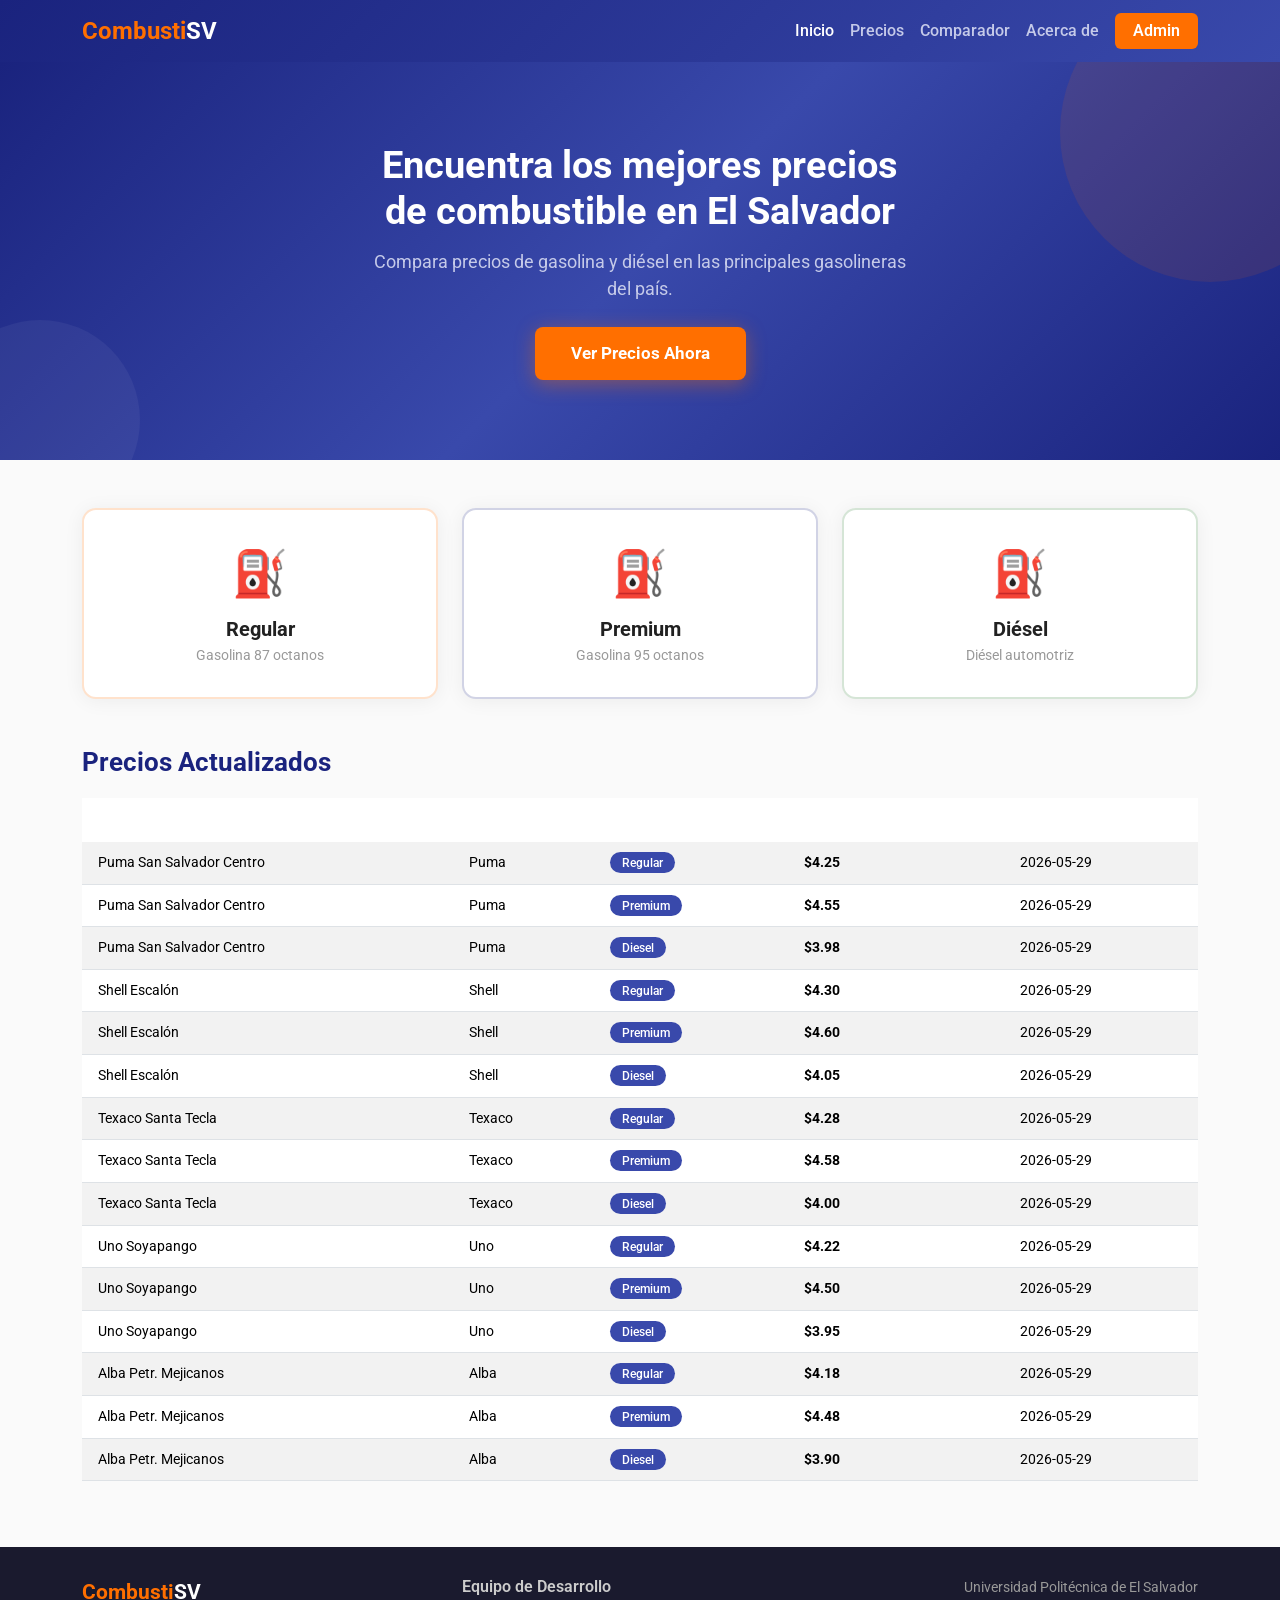
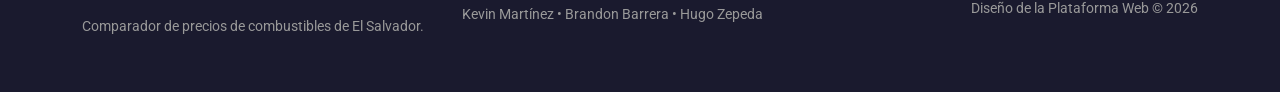
<file: index.html>
<!DOCTYPE html>
<html lang="es">
<head>
<meta charset="UTF-8">
<meta name="viewport" content="width=device-width, initial-scale=1.0">
<title>CombustiSV - Comparador de Precios de Combustibles</title>
<link href="https://cdn.jsdelivr.net/npm/bootstrap@5.3.0/dist/css/bootstrap.min.css" rel="stylesheet">
<link href="https://fonts.googleapis.com/css2?family=Roboto:wght@300;400;700&display=swap" rel="stylesheet">
<style>
:root{--primary:#1A237E;--primary-light:#3949AB;--accent:#FF6F00;--accent-hover:#E65100;--dark:#212121;--light:#F5F5F5;--success:#2E7D32;--danger:#C62828}*{box-sizing:border-box}body{font-family:'Roboto',sans-serif;color:var(--dark);background:#FAFAFA;margin:0}.navbar{background:linear-gradient(135deg,var(--primary) 0%,var(--primary-light) 100%)!important}.navbar-brand{font-size:1.5rem;font-weight:700}.navbar-brand .brand-accent{color:var(--accent)}.navbar-brand .brand-white{color:#fff}.nav-link{color:#C5CAE9!important;font-weight:500;transition:color .2s}.nav-link:hover,.nav-link.active{color:#fff!important}.btn-admin{background:var(--accent);color:#fff!important;border:none;border-radius:6px;padding:6px 18px!important;font-weight:600}.btn-admin:hover{background:var(--accent-hover);color:#fff!important}.hero{background:linear-gradient(135deg,var(--primary) 0%,var(--primary-light) 50%,#1A237E 100%);padding:80px 20px;text-align:center;color:#fff;position:relative;overflow:hidden}.hero::before{content:'';position:absolute;top:-80px;right:-80px;width:300px;height:300px;border-radius:50%;background:rgba(255,111,0,.1)}.hero::after{content:'';position:absolute;bottom:-60px;left:-60px;width:200px;height:200px;border-radius:50%;background:rgba(255,255,255,.05)}.hero h1{font-size:2.4rem;font-weight:700;position:relative;z-index:1}.hero p{color:#C5CAE9;font-size:1.1rem;max-width:550px;margin:15px auto 0;position:relative;z-index:1}.btn-hero{background:var(--accent);color:#fff;border:none;padding:14px 36px;border-radius:8px;font-size:1.05rem;font-weight:700;margin-top:25px;box-shadow:0 4px 20px rgba(255,111,0,.4);transition:all .3s;position:relative;z-index:1;cursor:pointer;text-decoration:none;display:inline-block}.btn-hero:hover{background:var(--accent-hover);transform:translateY(-2px);color:#fff}.fuel-card{background:#fff;border-radius:14px;padding:30px 20px;text-align:center;box-shadow:0 2px 20px rgba(0,0,0,.06);transition:transform .3s,box-shadow .3s;border:2px solid transparent}.fuel-card:hover{transform:translateY(-6px);box-shadow:0 8px 30px rgba(0,0,0,.1)}.fuel-card.regular{border-color:rgba(255,111,0,.2)}.fuel-card.premium{border-color:rgba(26,35,126,.2)}.fuel-card.diesel{border-color:rgba(46,125,50,.2)}.fuel-icon{font-size:2.8rem;margin-bottom:10px}.fuel-card h5{font-weight:700;margin-bottom:4px}.fuel-card p{color:#999;font-size:.9rem;margin:0}.table thead{background:var(--primary)}.table thead th{color:#fff;font-weight:600;font-size:.85rem;border:none;padding:12px 16px;white-space:nowrap}.table tbody td{padding:10px 16px;vertical-align:middle;font-size:.9rem}.table-hover tbody tr:hover{background:#E8EAF6!important}.price-value{font-weight:700;color:var(--success)}.price-low{color:var(--success);font-weight:700}.badge-tipo{background:var(--primary-light);color:#fff;padding:3px 12px;border-radius:12px;font-size:.78rem;font-weight:500}.section-title{font-size:1.6rem;font-weight:700;color:var(--primary);margin-bottom:20px}.filter-card{background:#fff;padding:20px;border-radius:12px;box-shadow:0 1px 10px rgba(0,0,0,.06);margin-bottom:20px}.filter-card label{font-weight:600;font-size:.85rem;color:#555}.filter-card .form-select,.filter-card .form-control{border-radius:8px}.admin-stat{border-radius:14px;padding:30px 20px;text-align:center;color:#fff;box-shadow:0 4px 20px rgba(0,0,0,.15)}.admin-stat h2{font-size:2.5rem;font-weight:700;margin:0}.admin-stat p{margin:5px 0 15px;opacity:.9}.admin-stat .btn{background:rgba(255,255,255,.2);color:#fff;border:1px solid rgba(255,255,255,.4);font-weight:600;font-size:.85rem}.admin-stat .btn:hover{background:rgba(255,255,255,.3);color:#fff}.team-member{display:flex;align-items:center;gap:14px;padding:12px 16px;border-radius:10px;margin-bottom:6px}.team-member:nth-child(odd){background:var(--light)}.team-avatar{width:44px;height:44px;border-radius:50%;background:var(--primary);color:#fff;display:flex;align-items:center;justify-content:center;font-weight:700;font-size:1.1rem;flex-shrink:0}.team-name{font-weight:600;font-size:.95rem}.team-role{font-size:.8rem;color:#999}footer{background:#1a1a2e;color:#999;padding:30px 0 22px;margin-top:50px}footer .brand-accent{color:var(--accent);font-weight:700}footer .brand-white{color:#fff;font-weight:700}footer h6{color:#ccc;font-weight:600}.page-section{display:none}.page-section.active{display:block}.form-card{background:#fff;padding:24px;border-radius:12px;box-shadow:0 1px 10px rgba(0,0,0,.06)}.lowest-mark{color:var(--success);font-size:.75rem;font-weight:700}@media(max-width:768px){.hero h1{font-size:1.6rem}.hero{padding:50px 16px}.section-title{font-size:1.3rem}}
</style>
</head>
<body>
<nav class="navbar navbar-expand-lg navbar-dark sticky-top"><div class="container"><a class="navbar-brand" href="#" onclick="showPage('home')"><span class="brand-accent">Combusti</span><span class="brand-white">SV</span></a><button class="navbar-toggler" type="button" data-bs-toggle="collapse" data-bs-target="#navMenu"><span class="navbar-toggler-icon"></span></button><div class="collapse navbar-collapse" id="navMenu"><ul class="navbar-nav ms-auto align-items-center"><li class="nav-item"><a class="nav-link active" href="#" onclick="showPage('home')" id="nav-home">Inicio</a></li><li class="nav-item"><a class="nav-link" href="#" onclick="showPage('precios')" id="nav-precios">Precios</a></li><li class="nav-item"><a class="nav-link" href="#" onclick="showPage('comparador')" id="nav-comparador">Comparador</a></li><li class="nav-item"><a class="nav-link" href="#" onclick="showPage('about')" id="nav-about">Acerca de</a></li><li class="nav-item ms-2"><a class="nav-link btn-admin" href="#" onclick="showPage('admin')" id="nav-admin">Admin</a></li></ul></div></div></nav>
<div id="page-home" class="page-section active"><section class="hero"><h1>Encuentra los mejores precios<br>de combustible en El Salvador</h1><p>Compara precios de gasolina y diésel en las principales gasolineras del país.</p><a href="#" class="btn-hero" onclick="showPage('precios')">Ver Precios Ahora</a></section><section class="container my-5"><div class="row g-4 justify-content-center"><div class="col-md-4"><div class="fuel-card regular"><div class="fuel-icon">⛽</div><h5>Regular</h5><p>Gasolina 87 octanos</p></div></div><div class="col-md-4"><div class="fuel-card premium"><div class="fuel-icon">⛽</div><h5>Premium</h5><p>Gasolina 95 octanos</p></div></div><div class="col-md-4"><div class="fuel-card diesel"><div class="fuel-icon">⛽</div><h5>Diésel</h5><p>Diésel automotriz</p></div></div></div></section><section class="container mb-5"><h2 class="section-title">Precios Actualizados</h2><div class="table-responsive"><table class="table table-hover table-striped align-middle" id="tabla-home"><thead><tr><th>Gasolinera</th><th>Marca</th><th>Tipo</th><th>Precio/Galón</th><th>Fecha</th></tr></thead><tbody></tbody></table></div></section></div>
<div id="page-precios" class="page-section"><div class="container my-5"><h1 class="section-title">Precios de Combustibles</h1><div class="filter-card"><div class="row g-3 align-items-end"><div class="col-md-4"><label class="form-label">Tipo de Combustible</label><select id="filtro-tipo" class="form-select" onchange="filtrarPrecios()"><option value="">-- Todos --</option><option value="Regular">Regular</option><option value="Premium">Premium</option><option value="Diesel">Diesel</option></select></div><div class="col-md-4"><label class="form-label">Gasolinera</label><select id="filtro-gas" class="form-select" onchange="filtrarPrecios()"><option value="">-- Todas --</option></select></div><div class="col-md-4"><button class="btn btn-primary w-100" onclick="limpiarFiltros()" style="background:var(--primary);border:none;border-radius:8px;padding:10px;">Limpiar Filtros</button></div></div></div><div class="table-responsive"><table class="table table-hover table-striped align-middle" id="tabla-precios"><thead><tr><th>#</th><th>Gasolinera</th><th>Marca</th><th>Tipo</th><th>Precio/Galón</th><th>Fecha</th></tr></thead><tbody></tbody></table></div><p id="no-results" class="text-muted text-center" style="display:none;">No se encontraron precios con los filtros seleccionados.</p></div></div>
<div id="page-comparador" class="page-section"><div class="container my-5"><h1 class="section-title">Comparador de Precios</h1><p class="text-muted mb-4">Compara los precios de todas las gasolineras lado a lado. <span class="lowest-mark">✓</span> indica el precio más bajo.</p><div class="table-responsive"><table class="table table-hover table-bordered align-middle text-center" id="tabla-comparador"><thead><tr><th class="text-start">Gasolinera</th><th>Marca</th><th>Regular</th><th>Premium</th><th>Diésel</th></tr></thead><tbody></tbody></table></div></div></div>
<div id="page-admin" class="page-section"><div class="container my-5"><h1 class="section-title">Panel de Administración</h1><div id="admin-dashboard"><div class="row g-4 mb-4"><div class="col-md-4"><div class="admin-stat" style="background:var(--primary);"><h2>5</h2><p>Gasolineras</p><button class="btn btn-sm" onclick="showAdminView('gasolineras')">Gestionar</button></div></div><div class="col-md-4"><div class="admin-stat" style="background:var(--accent);"><h2>15</h2><p>Precios Vigentes</p><button class="btn btn-sm" onclick="showAdminView('precios')">Gestionar</button></div></div><div class="col-md-4"><div class="admin-stat" style="background:var(--success);"><h2>3</h2><p>Tipos de Combustible</p></div></div></div></div><div id="admin-gasolineras" style="display:none;"><div class="d-flex justify-content-between align-items-center mb-3"><h3 style="color:var(--primary);margin:0;">Gasolineras</h3><button class="btn btn-success btn-sm" onclick="toggleForm('form-gas')">+ Nueva Gasolinera</button></div><div id="form-gas" class="form-card mb-3" style="display:none;"><h5 style="color:var(--primary);">Nueva Gasolinera</h5><div class="row g-3"><div class="col-md-4"><input class="form-control" placeholder="Nombre"></div><div class="col-md-3"><select class="form-select"><option>Puma</option><option>Shell</option><option>Texaco</option><option>Uno</option><option>Alba</option></select></div><div class="col-md-5"><input class="form-control" placeholder="Dirección"></div></div><div class="row g-3 mt-1"><div class="col-md-4"><input class="form-control" placeholder="Departamento"></div><div class="col-md-4"><input class="form-control" placeholder="Municipio"></div><div class="col-md-4"><input class="form-control" placeholder="Teléfono"></div></div><div class="mt-3"><button class="btn btn-sm" style="background:var(--primary);color:#fff;">Guardar</button><button class="btn btn-sm btn-outline-secondary ms-2" onclick="toggleForm('form-gas')">Cancelar</button></div></div><div class="table-responsive"><table class="table table-hover table-striped align-middle" id="tabla-admin-gas"><thead><tr><th>ID</th><th>Nombre</th><th>Marca</th><th>Dirección</th><th>Depto.</th><th>Acciones</th></tr></thead><tbody></tbody></table></div><button class="btn btn-outline-secondary btn-sm mt-2" onclick="showAdminView('dashboard')">← Volver al Dashboard</button></div><div id="admin-precios" style="display:none;"><div class="d-flex justify-content-between align-items-center mb-3"><h3 style="color:var(--primary);margin:0;">Precios</h3><button class="btn btn-success btn-sm" onclick="toggleForm('form-precio')">+ Nuevo Precio</button></div><div id="form-precio" class="form-card mb-3" style="display:none;"><h5 style="color:var(--primary);">Registrar Nuevo Precio</h5><div class="row g-3"><div class="col-md-4"><label class="form-label" style="font-size:0.85rem;">Gasolinera</label><select class="form-select" id="form-precio-gas"></select></div><div class="col-md-4"><label class="form-label" style="font-size:0.85rem;">Tipo Combustible</label><select class="form-select"><option>Regular</option><option>Premium</option><option>Diesel</option></select></div><div class="col-md-4"><label class="form-label" style="font-size:0.85rem;">Precio/Galón (USD)</label><input type="number" class="form-control" step="0.01" min="0.01" placeholder="$0.00"></div></div><div class="mt-3"><button class="btn btn-sm" style="background:var(--primary);color:#fff;">Guardar Precio</button><button class="btn btn-sm btn-outline-secondary ms-2" onclick="toggleForm('form-precio')">Cancelar</button></div></div><div class="table-responsive"><table class="table table-hover table-striped align-middle" id="tabla-admin-precios"><thead><tr><th>ID</th><th>Gasolinera</th><th>Tipo</th><th>Precio</th><th>Fecha</th><th>Acciones</th></tr></thead><tbody></tbody></table></div><button class="btn btn-outline-secondary btn-sm mt-2" onclick="showAdminView('dashboard')">← Volver al Dashboard</button></div></div></div>
<div id="page-about" class="page-section"><div class="container my-5"><h1 class="section-title">Acerca de CombustiSV</h1><div class="row"><div class="col-lg-8"><h3 style="color:var(--primary);">Misión</h3><p>Proporcionar a los consumidores salvadoreños una herramienta accesible y actualizada para comparar precios de combustibles, contribuyendo al ahorro y la transparencia del mercado.</p><h3 style="color:var(--primary);margin-top:24px;">Visión</h3><p>Ser la plataforma de referencia en El Salvador para la consulta de precios de combustibles, promoviendo la competencia justa y el beneficio del consumidor.</p><h3 style="color:var(--primary);margin-top:24px;">Equipo de Desarrollo</h3><div class="team-member"><div class="team-avatar">K</div><div><div class="team-name">Kevin Audías Martínez Pérez</div><div class="team-role">MP202301 — Frontend Developer</div></div></div><div class="team-member"><div class="team-avatar">B</div><div><div class="team-name">Brandon Steven Barrera Portillo</div><div class="team-role">BP202302 — Backend Developer & Documentación</div></div></div><div class="team-member"><div class="team-avatar">H</div><div><div class="team-name">Hugo Eriberto Zepeda Palacios</div><div class="team-role">ZP202301 — Full Stack / QA</div></div></div><p class="text-muted mt-4" style="font-size:0.9rem;">Proyecto desarrollado para la materia Diseño de la Plataforma Web.<br>Universidad Politécnica de El Salvador © 2026</p></div></div></div></div>
<footer><div class="container"><div class="row"><div class="col-md-4 mb-3"><div style="font-size:1.3rem;"><span class="brand-accent">Combusti</span><span class="brand-white">SV</span></div><p class="mt-2" style="font-size:0.9rem;">Comparador de precios de combustibles de El Salvador.</p></div><div class="col-md-4 mb-3"><h6>Equipo de Desarrollo</h6><p style="font-size:0.85rem;">Kevin Martínez &bull; Brandon Barrera &bull; Hugo Zepeda</p></div><div class="col-md-4 text-md-end mb-3"><p style="font-size:0.85rem;">Universidad Politécnica de El Salvador<br>Diseño de la Plataforma Web © 2026</p></div></div></div></footer>
<script src="https://cdn.jsdelivr.net/npm/bootstrap@5.3.0/dist/js/bootstrap.bundle.min.js"></script>
<script>
const gasolineras=[{id:1,nombre:"Puma San Salvador Centro",marca:"Puma",direccion:"Blvd. Los Héroes, San Salvador",depto:"San Salvador",municipio:"San Salvador"},{id:2,nombre:"Shell Escalón",marca:"Shell",direccion:"Blvd. Escalón #3500, San Salvador",depto:"San Salvador",municipio:"San Salvador"},{id:3,nombre:"Texaco Santa Tecla",marca:"Texaco",direccion:"Carretera Panamericana, Santa Tecla",depto:"La Libertad",municipio:"Santa Tecla"},{id:4,nombre:"Uno Soyapango",marca:"Uno",direccion:"Blvd. del Ejército, Soyapango",depto:"San Salvador",municipio:"Soyapango"},{id:5,nombre:"Alba Petr. Mejicanos",marca:"Alba",direccion:"Calle Principal, Mejicanos",depto:"San Salvador",municipio:"Mejicanos"}];
const precios=[{id:1,gasId:1,gas:"Puma San Salvador Centro",marca:"Puma",tipo:"Regular",precio:4.25,fecha:"2026-05-29"},{id:2,gasId:1,gas:"Puma San Salvador Centro",marca:"Puma",tipo:"Premium",precio:4.55,fecha:"2026-05-29"},{id:3,gasId:1,gas:"Puma San Salvador Centro",marca:"Puma",tipo:"Diesel",precio:3.98,fecha:"2026-05-29"},{id:4,gasId:2,gas:"Shell Escalón",marca:"Shell",tipo:"Regular",precio:4.30,fecha:"2026-05-29"},{id:5,gasId:2,gas:"Shell Escalón",marca:"Shell",tipo:"Premium",precio:4.60,fecha:"2026-05-29"},{id:6,gasId:2,gas:"Shell Escalón",marca:"Shell",tipo:"Diesel",precio:4.05,fecha:"2026-05-29"},{id:7,gasId:3,gas:"Texaco Santa Tecla",marca:"Texaco",tipo:"Regular",precio:4.28,fecha:"2026-05-29"},{id:8,gasId:3,gas:"Texaco Santa Tecla",marca:"Texaco",tipo:"Premium",precio:4.58,fecha:"2026-05-29"},{id:9,gasId:3,gas:"Texaco Santa Tecla",marca:"Texaco",tipo:"Diesel",precio:4.00,fecha:"2026-05-29"},{id:10,gasId:4,gas:"Uno Soyapango",marca:"Uno",tipo:"Regular",precio:4.22,fecha:"2026-05-29"},{id:11,gasId:4,gas:"Uno Soyapango",marca:"Uno",tipo:"Premium",precio:4.50,fecha:"2026-05-29"},{id:12,gasId:4,gas:"Uno Soyapango",marca:"Uno",tipo:"Diesel",precio:3.95,fecha:"2026-05-29"},{id:13,gasId:5,gas:"Alba Petr. Mejicanos",marca:"Alba",tipo:"Regular",precio:4.18,fecha:"2026-05-29"},{id:14,gasId:5,gas:"Alba Petr. Mejicanos",marca:"Alba",tipo:"Premium",precio:4.48,fecha:"2026-05-29"},{id:15,gasId:5,gas:"Alba Petr. Mejicanos",marca:"Alba",tipo:"Diesel",precio:3.90,fecha:"2026-05-29"}];
function showPage(page){document.querySelectorAll('.page-section').forEach(el=>el.classList.remove('active'));document.getElementById('page-'+page).classList.add('active');document.querySelectorAll('.nav-link').forEach(el=>el.classList.remove('active'));const navEl=document.getElementById('nav-'+page);if(navEl)navEl.classList.add('active');window.scrollTo(0,0);const navCollapse=document.getElementById('navMenu');if(navCollapse.classList.contains('show'))new bootstrap.Collapse(navCollapse).hide();}
function renderHomeTable(){document.querySelector('#tabla-home tbody').innerHTML=precios.map(p=>`<tr><td>${p.gas}</td><td>${p.marca}</td><td><span class="badge-tipo">${p.tipo}</span></td><td class="price-value">$${p.precio.toFixed(2)}</td><td>${p.fecha}</td></tr>`).join('');}
function renderPreciosTable(data){const tbody=document.querySelector('#tabla-precios tbody');const sorted=[...data].sort((a,b)=>a.precio-b.precio);tbody.innerHTML=sorted.map((p,i)=>`<tr><td>${i+1}</td><td>${p.gas}</td><td>${p.marca}</td><td><span class="badge-tipo">${p.tipo}</span></td><td class="price-value">$${p.precio.toFixed(2)}</td><td>${p.fecha}</td></tr>`).join('');document.getElementById('no-results').style.display=sorted.length===0?'block':'none';}
function renderComparadorTable(){const tbody=document.querySelector('#tabla-comparador tbody');const minR=Math.min(...precios.filter(p=>p.tipo==='Regular').map(p=>p.precio));const minP=Math.min(...precios.filter(p=>p.tipo==='Premium').map(p=>p.precio));const minD=Math.min(...precios.filter(p=>p.tipo==='Diesel').map(p=>p.precio));tbody.innerHTML=gasolineras.map(g=>{const getP=tipo=>precios.find(p=>p.gasId===g.id&&p.tipo===tipo);const r=getP('Regular'),p=getP('Premium'),d=getP('Diesel');return `<tr><td class="text-start fw-bold">${g.nombre}</td><td>${g.marca}</td><td class="${r&&r.precio===minR?'price-low':''}">$${r?r.precio.toFixed(2):'—'} ${r&&r.precio===minR?'<span class="lowest-mark">✓</span>':''}</td><td class="${p&&p.precio===minP?'price-low':''}">$${p?p.precio.toFixed(2):'—'} ${p&&p.precio===minP?'<span class="lowest-mark">✓</span>':''}</td><td class="${d&&d.precio===minD?'price-low':''}">$${d?d.precio.toFixed(2):'—'} ${d&&d.precio===minD?'<span class="lowest-mark">✓</span>':''}</td></tr>`}).join('');}
function renderAdminGas(){const tbody=document.querySelector('#tabla-admin-gas tbody');tbody.innerHTML=gasolineras.map(g=>`<tr><td>${g.id}</td><td>${g.nombre}</td><td>${g.marca}</td><td>${g.direccion}</td><td>${g.depto}</td><td><button class="btn btn-sm" style="background:var(--accent);color:#fff;font-size:0.78rem;">Editar</button> <button class="btn btn-sm" style="background:var(--danger);color:#fff;font-size:0.78rem;">Eliminar</button></td></tr>`).join('');}
function renderAdminPrecios(){const tbody=document.querySelector('#tabla-admin-precios tbody');tbody.innerHTML=precios.map(p=>`<tr><td>${p.id}</td><td>${p.gas}</td><td><span class="badge-tipo">${p.tipo}</span></td><td class="fw-bold">$${p.precio.toFixed(2)}</td><td>${p.fecha}</td><td><button class="btn btn-sm" style="background:var(--danger);color:#fff;font-size:0.78rem;">Eliminar</button></td></tr>`).join('');const sel=document.getElementById('form-precio-gas');sel.innerHTML='<option value="">-- Seleccione --</option>'+gasolineras.map(g=>`<option value="${g.id}">${g.nombre}</option>`).join('');}
function filtrarPrecios(){const tipo=document.getElementById('filtro-tipo').value;const gasName=document.getElementById('filtro-gas').value;let filtered=precios;if(tipo)filtered=filtered.filter(p=>p.tipo===tipo);if(gasName)filtered=filtered.filter(p=>p.gas===gasName);renderPreciosTable(filtered);}
function limpiarFiltros(){document.getElementById('filtro-tipo').value='';document.getElementById('filtro-gas').value='';renderPreciosTable(precios);}
function showAdminView(view){document.getElementById('admin-dashboard').style.display=view==='dashboard'?'block':'none';document.getElementById('admin-gasolineras').style.display=view==='gasolineras'?'block':'none';document.getElementById('admin-precios').style.display=view==='precios'?'block':'none';if(view==='gasolineras')renderAdminGas();if(view==='precios')renderAdminPrecios();}
function toggleForm(id){const el=document.getElementById(id);el.style.display=el.style.display==='none'?'block':'none';}
document.addEventListener('DOMContentLoaded',function(){const sel=document.getElementById('filtro-gas');gasolineras.forEach(g=>{sel.innerHTML+=`<option value="${g.nombre}">${g.nombre}</option>`});renderHomeTable();renderPreciosTable(precios);renderComparadorTable();});
</script>
<script src="crud.js"></script>
</body>
</html>
</file>
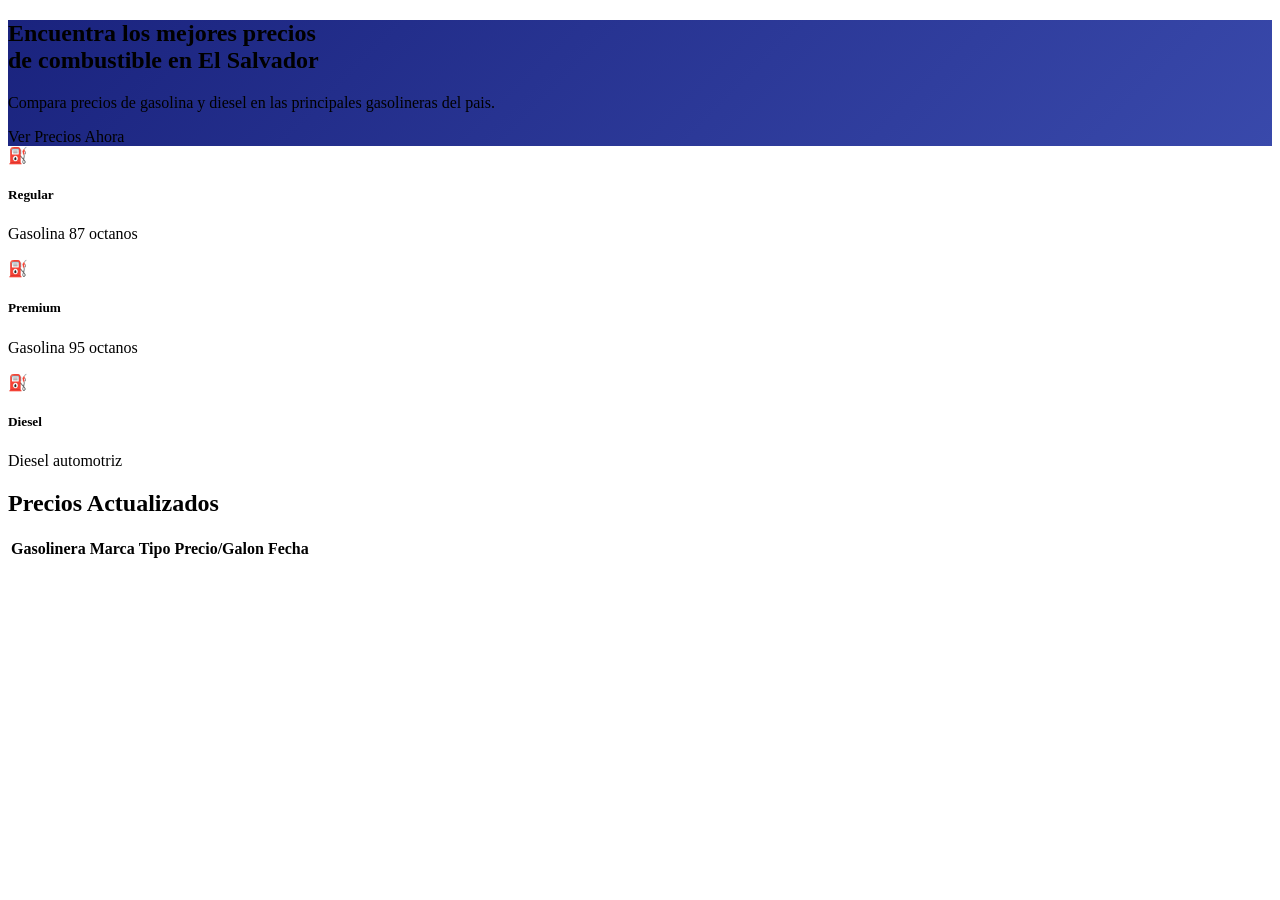
<file: src/main/resources/templates/index.html>
<!DOCTYPE html>
<html xmlns:th="http://www.thymeleaf.org">
<head th:replace="fragments/header :: head('CombustiSV - Inicio')"></head>
<body>
<nav th:replace="fragments/header :: navbar"></nav>

<section class="hero-section text-white text-center py-5" style="background: linear-gradient(135deg, #1A237E 0%, #3949AB 100%);">
    <div class="container py-4">
        <h1 class="display-4 fw-bold">Encuentra los mejores precios<br/>de combustible en El Salvador</h1>
        <p class="lead mt-3">Compara precios de gasolina y diesel en las principales gasolineras del pais.</p>
        <a th:href="@{/precios}" class="btn btn-warning btn-lg mt-3 px-4 fw-bold">Ver Precios Ahora</a>
    </div>
</section>

<section class="container my-5">
    <div class="row g-4 justify-content-center">
        <div class="col-md-4">
            <div class="card text-center border-0 shadow h-100">
                <div class="card-body">
                    <div class="display-6 text-warning mb-2">&#9981;</div>
                    <h5 class="card-title fw-bold">Regular</h5>
                    <p class="text-muted">Gasolina 87 octanos</p>
                </div>
            </div>
        </div>
        <div class="col-md-4">
            <div class="card text-center border-0 shadow h-100">
                <div class="card-body">
                    <div class="display-6 text-primary mb-2">&#9981;</div>
                    <h5 class="card-title fw-bold">Premium</h5>
                    <p class="text-muted">Gasolina 95 octanos</p>
                </div>
            </div>
        </div>
        <div class="col-md-4">
            <div class="card text-center border-0 shadow h-100">
                <div class="card-body">
                    <div class="display-6 text-success mb-2">&#9981;</div>
                    <h5 class="card-title fw-bold">Diesel</h5>
                    <p class="text-muted">Diesel automotriz</p>
                </div>
            </div>
        </div>
    </div>
</section>

<section class="container my-5">
    <h2 class="text-center fw-bold mb-4">Precios Actualizados</h2>
    <div class="table-responsive">
        <table class="table table-hover table-striped align-middle">
            <thead class="table-dark">
                <tr>
                    <th>Gasolinera</th><th>Marca</th><th>Tipo</th>
                    <th>Precio/Galon</th><th>Fecha</th>
                </tr>
            </thead>
            <tbody>
                <tr th:each="p : ${precios}">
                    <td th:text="${p.gasolinera.nombre}"></td>
                    <td th:text="${p.gasolinera.marca}"></td>
                    <td><span class="badge bg-info" th:text="${p.tipoCombustible.nombre}"></span></td>
                    <td class="fw-bold text-success" th:text="'$' + ${p.precioGalon}"></td>
                    <td th:text="${p.fechaActualizacion}"></td>
                </tr>
            </tbody>
        </table>
    </div>
</section>

<div th:replace="fragments/footer :: footer"></div>
</body>
</html>
</file>
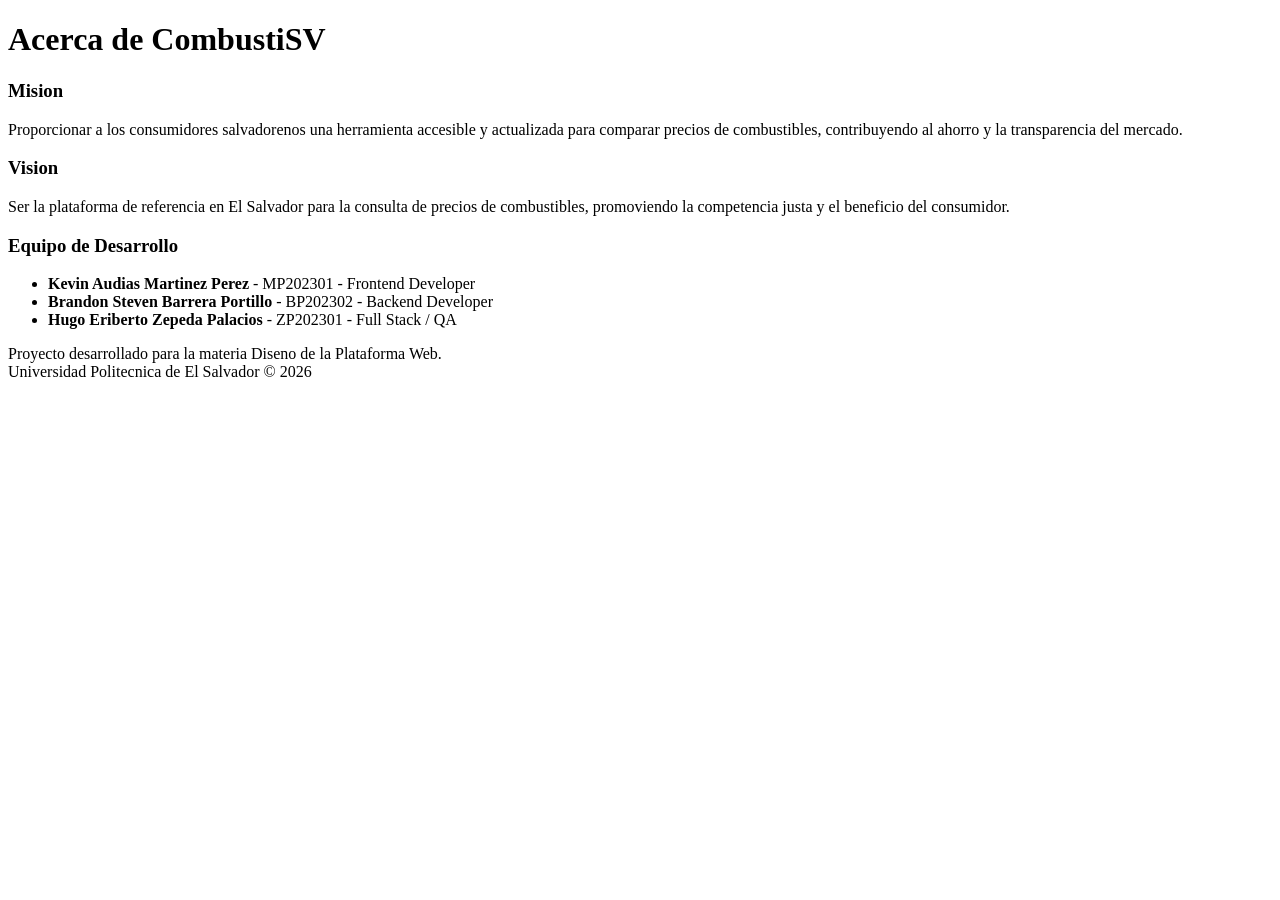
<file: src/main/resources/templates/about.html>
<!DOCTYPE html>
<html xmlns:th="http://www.thymeleaf.org">
<head th:replace="fragments/header :: head('CombustiSV - Acerca de')"></head>
<body>
<nav th:replace="fragments/header :: navbar"></nav>
<div class="container my-5">
    <h1 class="fw-bold mb-4">Acerca de CombustiSV</h1>
    <div class="row">
        <div class="col-md-8">
            <h3>Mision</h3>
            <p>Proporcionar a los consumidores salvadorenos una herramienta accesible y actualizada para comparar precios de combustibles, contribuyendo al ahorro y la transparencia del mercado.</p>
            <h3>Vision</h3>
            <p>Ser la plataforma de referencia en El Salvador para la consulta de precios de combustibles, promoviendo la competencia justa y el beneficio del consumidor.</p>
            <h3>Equipo de Desarrollo</h3>
            <ul>
                <li><strong>Kevin Audias Martinez Perez</strong> - MP202301 - Frontend Developer</li>
                <li><strong>Brandon Steven Barrera Portillo</strong> - BP202302 - Backend Developer</li>
                <li><strong>Hugo Eriberto Zepeda Palacios</strong> - ZP202301 - Full Stack / QA</li>
            </ul>
            <p class="mt-4 text-muted">Proyecto desarrollado para la materia Diseno de la Plataforma Web.<br/>Universidad Politecnica de El Salvador &copy; 2026</p>
        </div>
    </div>
</div>
<div th:replace="fragments/footer :: footer"></div>
</body>
</html>
</file>
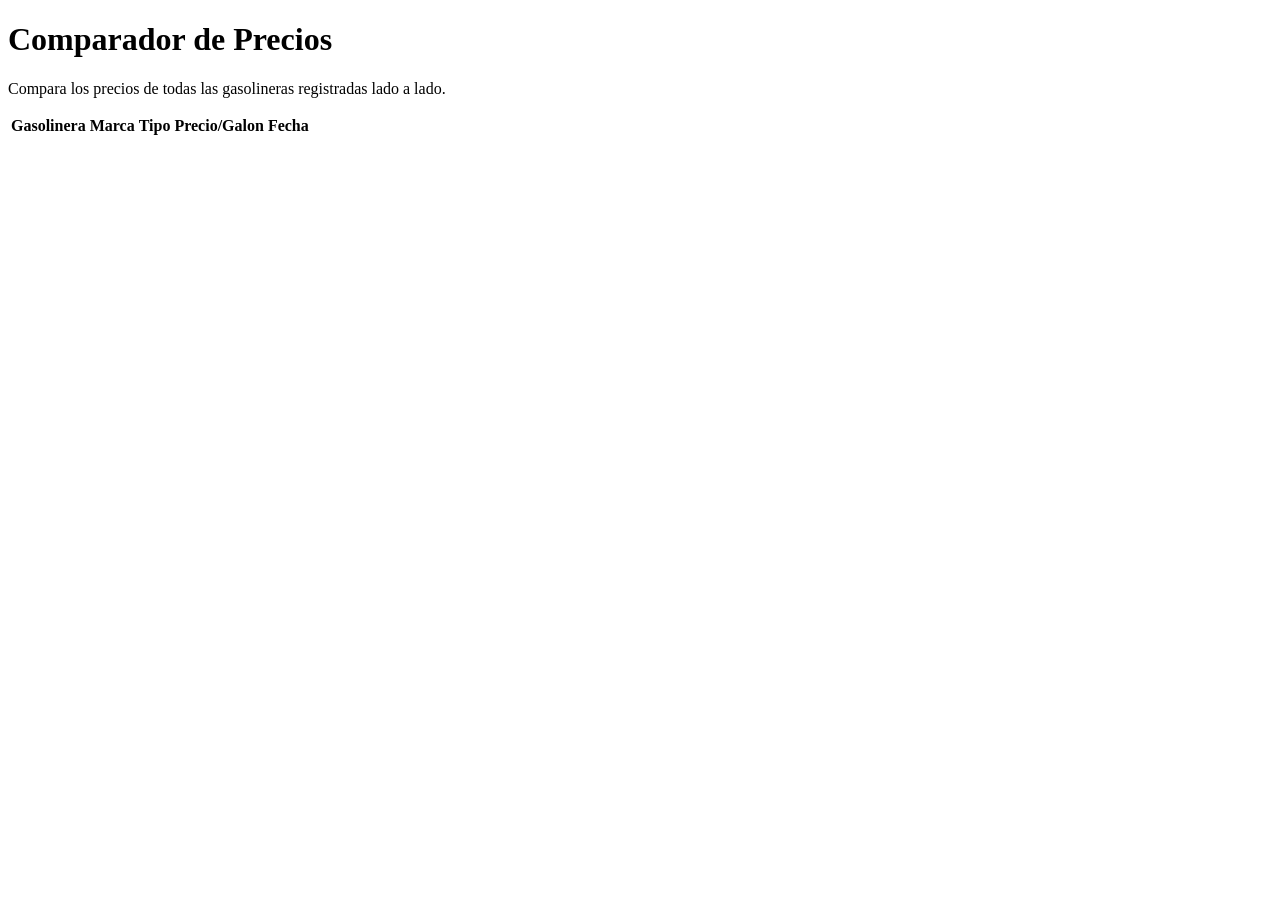
<file: src/main/resources/templates/comparador.html>
<!DOCTYPE html>
<html xmlns:th="http://www.thymeleaf.org">
<head th:replace="fragments/header :: head('CombustiSV - Comparador')"></head>
<body>
<nav th:replace="fragments/header :: navbar"></nav>
<div class="container my-5">
    <h1 class="fw-bold mb-4">Comparador de Precios</h1>
    <p class="text-muted">Compara los precios de todas las gasolineras registradas lado a lado.</p>
    <div class="table-responsive">
        <table class="table table-bordered table-hover align-middle text-center">
            <thead class="table-dark">
                <tr><th>Gasolinera</th><th>Marca</th><th>Tipo</th><th>Precio/Galon</th><th>Fecha</th></tr>
            </thead>
            <tbody>
                <tr th:each="p : ${precios}">
                    <td th:text="${p.gasolinera.nombre}"></td>
                    <td th:text="${p.gasolinera.marca}"></td>
                    <td th:text="${p.tipoCombustible.nombre}"></td>
                    <td class="fw-bold" th:text="'$' + ${p.precioGalon}"></td>
                    <td th:text="${p.fechaActualizacion}"></td>
                </tr>
            </tbody>
        </table>
    </div>
</div>
<div th:replace="fragments/footer :: footer"></div>
</body>
</html>
</file>
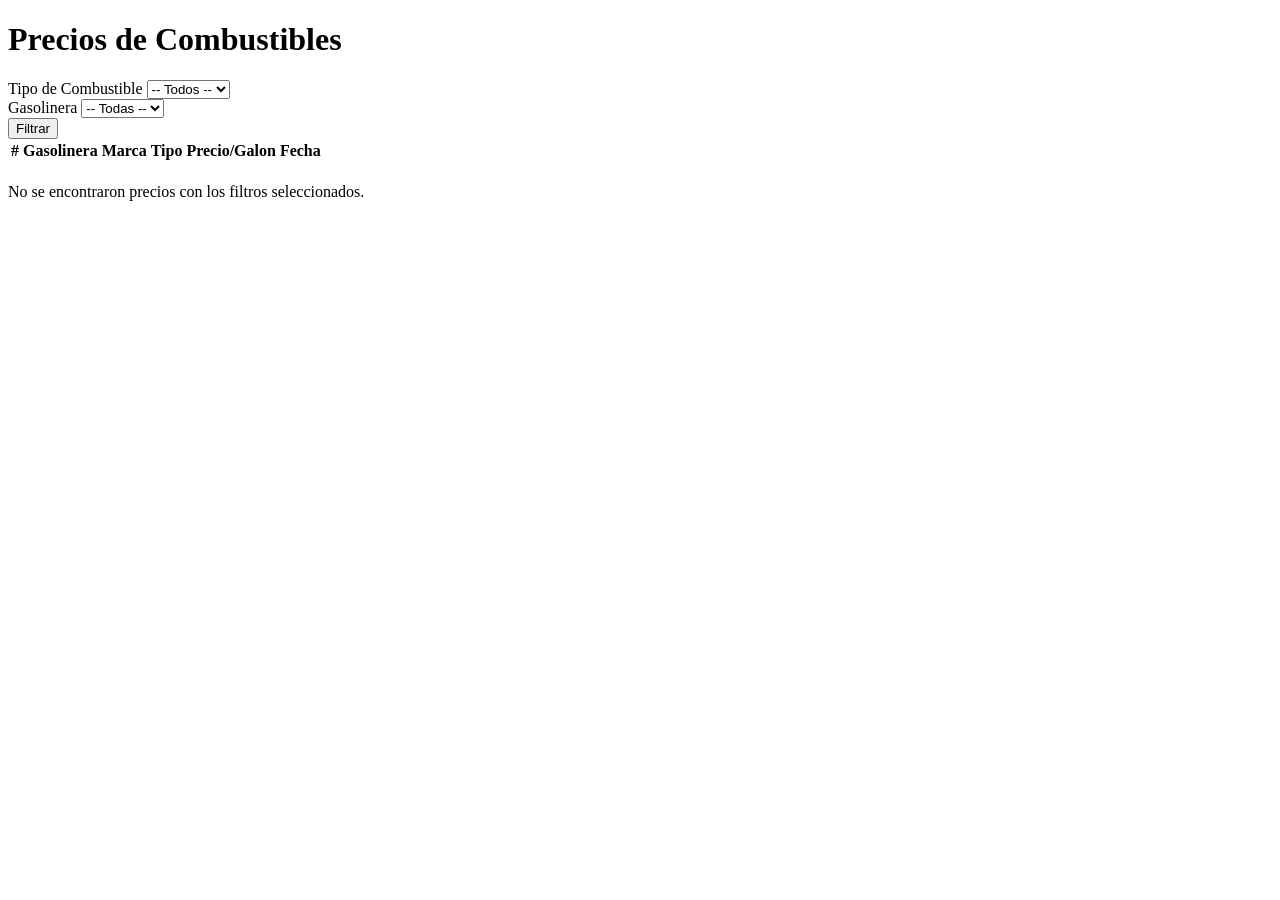
<file: src/main/resources/templates/precios.html>
<!DOCTYPE html>
<html xmlns:th="http://www.thymeleaf.org">
<head th:replace="fragments/header :: head('CombustiSV - Precios')"></head>
<body>
<nav th:replace="fragments/header :: navbar"></nav>

<div class="container my-5">
    <h1 class="fw-bold mb-4">Precios de Combustibles</h1>

    <div class="card shadow-sm mb-4">
        <div class="card-body">
            <form th:action="@{/precios}" method="get" class="row g-3 align-items-end">
                <div class="col-md-4">
                    <label class="form-label fw-bold">Tipo de Combustible</label>
                    <select name="tipoId" class="form-select">
                        <option value="">-- Todos --</option>
                        <option th:each="t : ${tipos}" th:value="${t.id}" th:text="${t.nombre}"
                                th:selected="${tipoSeleccionado != null and tipoSeleccionado == t.id}"></option>
                    </select>
                </div>
                <div class="col-md-4">
                    <label class="form-label fw-bold">Gasolinera</label>
                    <select name="gasolineraId" class="form-select">
                        <option value="">-- Todas --</option>
                        <option th:each="g : ${gasolineras}" th:value="${g.id}" th:text="${g.nombre}"
                                th:selected="${gasolineraSeleccionada != null and gasolineraSeleccionada == g.id}"></option>
                    </select>
                </div>
                <div class="col-md-4">
                    <button type="submit" class="btn btn-primary w-100">Filtrar</button>
                </div>
            </form>
        </div>
    </div>

    <div class="table-responsive">
        <table class="table table-hover table-striped align-middle">
            <thead class="table-dark">
                <tr><th>#</th><th>Gasolinera</th><th>Marca</th><th>Tipo</th><th>Precio/Galon</th><th>Fecha</th></tr>
            </thead>
            <tbody>
                <tr th:each="p, stat : ${precios}">
                    <td th:text="${stat.index + 1}"></td>
                    <td th:text="${p.gasolinera.nombre}"></td>
                    <td th:text="${p.gasolinera.marca}"></td>
                    <td><span class="badge bg-info" th:text="${p.tipoCombustible.nombre}"></span></td>
                    <td class="fw-bold text-success" th:text="'$' + ${p.precioGalon}"></td>
                    <td th:text="${p.fechaActualizacion}"></td>
                </tr>
            </tbody>
        </table>
    </div>
    <p th:if="${#lists.isEmpty(precios)}" class="text-muted text-center">No se encontraron precios con los filtros seleccionados.</p>
</div>

<div th:replace="fragments/footer :: footer"></div>
</body>
</html>
</file>
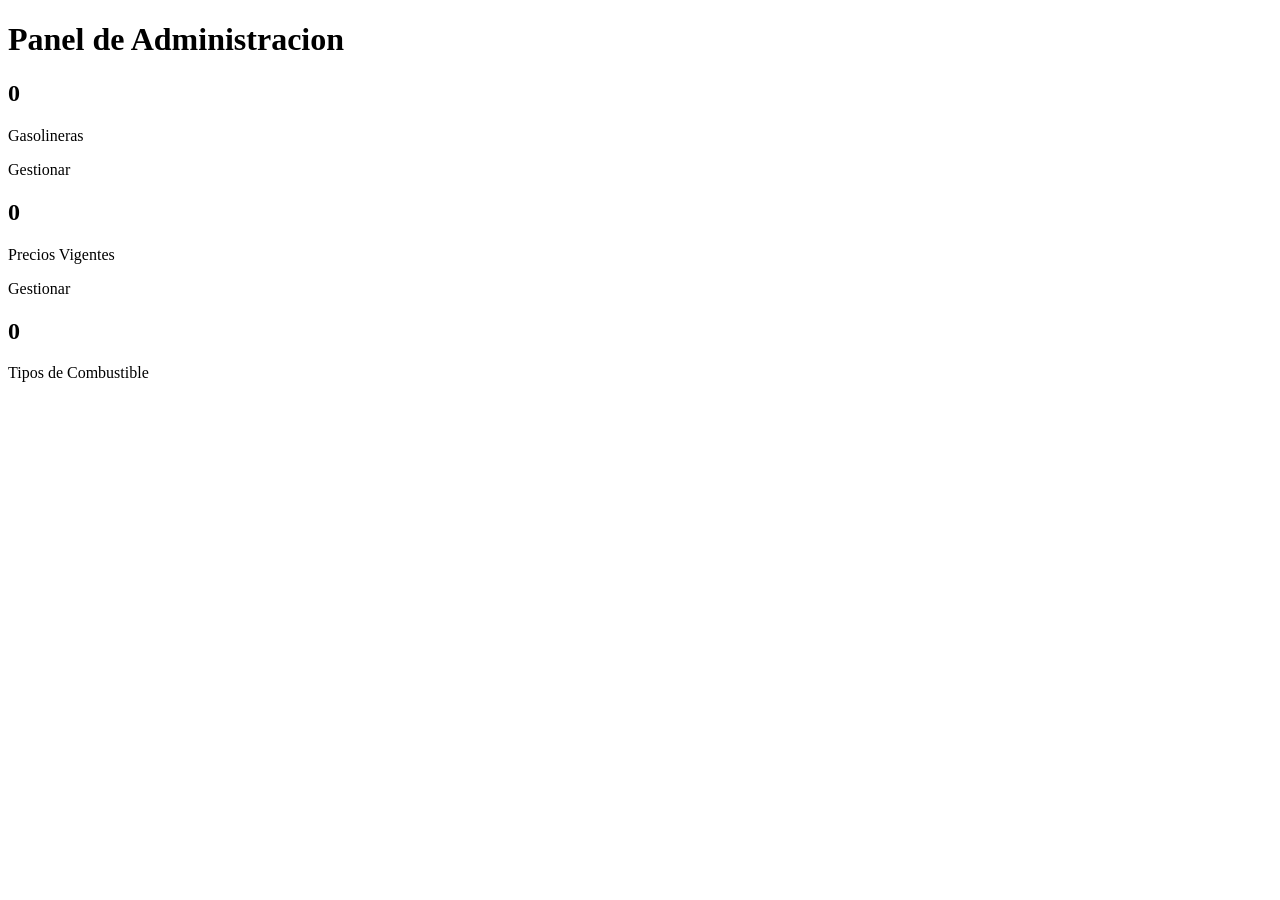
<file: src/main/resources/templates/admin/dashboard.html>
<!DOCTYPE html>
<html xmlns:th="http://www.thymeleaf.org">
<head th:replace="fragments/header :: head('Admin - Dashboard')"></head>
<body>
<nav th:replace="fragments/header :: navbar"></nav>
<div class="container my-5">
    <h1 class="fw-bold mb-4">Panel de Administracion</h1>
    <div class="row g-4">
        <div class="col-md-4">
            <div class="card bg-primary text-white shadow">
                <div class="card-body text-center">
                    <h2 th:text="${totalGasolineras}">0</h2>
                    <p>Gasolineras</p>
                    <a th:href="@{/admin/gasolineras}" class="btn btn-light btn-sm">Gestionar</a>
                </div>
            </div>
        </div>
        <div class="col-md-4">
            <div class="card bg-warning text-dark shadow">
                <div class="card-body text-center">
                    <h2 th:text="${totalPrecios}">0</h2>
                    <p>Precios Vigentes</p>
                    <a th:href="@{/admin/precios}" class="btn btn-dark btn-sm">Gestionar</a>
                </div>
            </div>
        </div>
        <div class="col-md-4">
            <div class="card bg-success text-white shadow">
                <div class="card-body text-center">
                    <h2 th:text="${totalTipos}">0</h2>
                    <p>Tipos de Combustible</p>
                </div>
            </div>
        </div>
    </div>
</div>
<div th:replace="fragments/footer :: footer"></div>
</body>
</html>
</file>
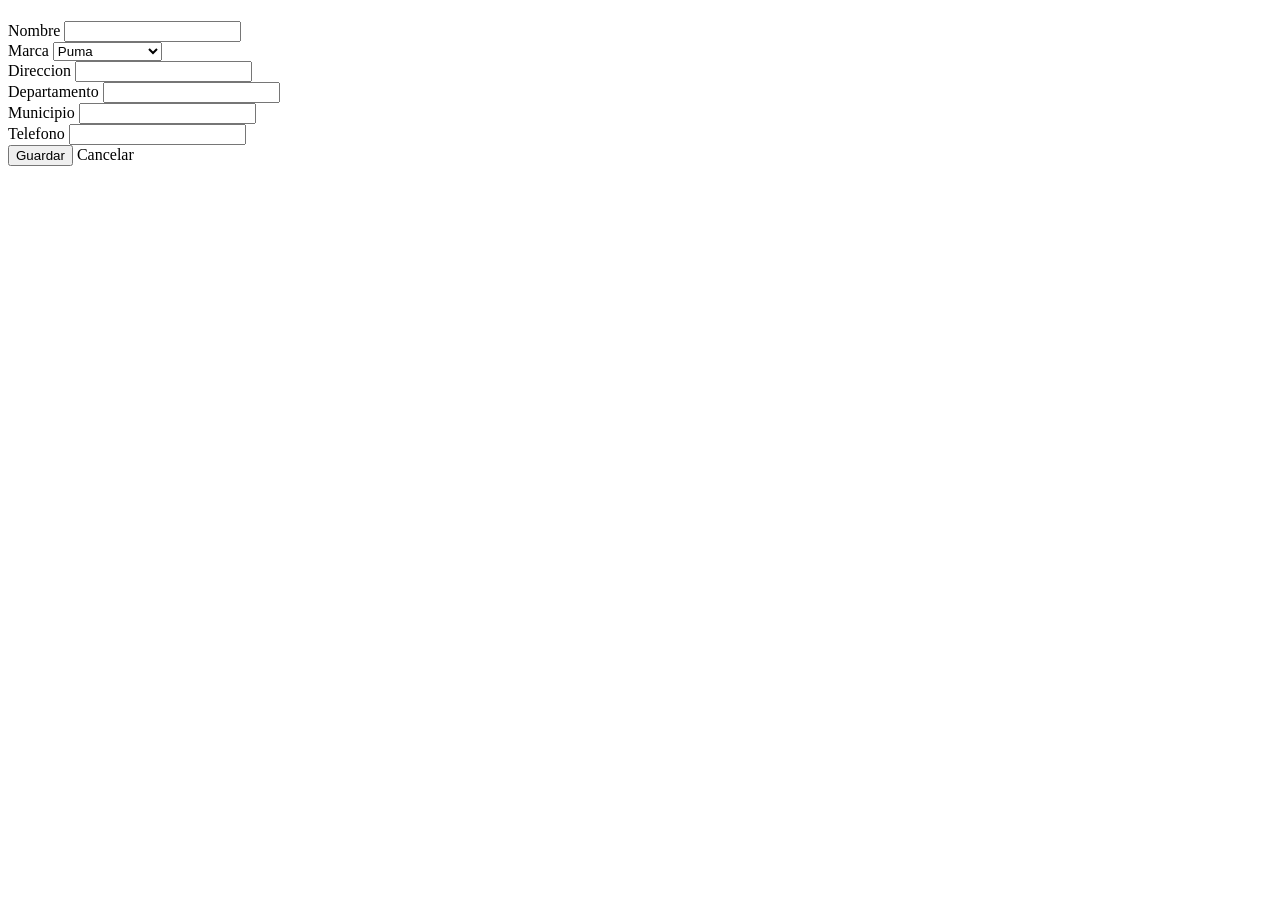
<file: src/main/resources/templates/admin/gasolinera-form.html>
<!DOCTYPE html>
<html xmlns:th="http://www.thymeleaf.org">
<head th:replace="fragments/header :: head('Admin - Gasolinera')"></head>
<body>
<nav th:replace="fragments/header :: navbar"></nav>
<div class="container my-5">
    <h1 class="fw-bold mb-4" th:text="${gasolinera.id != null ? 'Editar Gasolinera' : 'Nueva Gasolinera'}"></h1>
    <div class="card shadow-sm">
        <div class="card-body">
            <form th:action="@{/admin/gasolineras/guardar}" th:object="${gasolinera}" method="post">
                <input type="hidden" th:field="*{id}"/>
                <div class="mb-3">
                    <label class="form-label">Nombre</label>
                    <input type="text" class="form-control" th:field="*{nombre}" required/>
                </div>
                <div class="mb-3">
                    <label class="form-label">Marca</label>
                    <select class="form-select" th:field="*{marca}">
                        <option value="Puma">Puma</option><option value="Shell">Shell</option>
                        <option value="Texaco">Texaco</option><option value="Uno">Uno</option>
                        <option value="Alba">Alba Petroleos</option><option value="Otra">Otra</option>
                    </select>
                </div>
                <div class="mb-3">
                    <label class="form-label">Direccion</label>
                    <input type="text" class="form-control" th:field="*{direccion}" required/>
                </div>
                <div class="row">
                    <div class="col-md-4 mb-3">
                        <label class="form-label">Departamento</label>
                        <input type="text" class="form-control" th:field="*{departamento}"/>
                    </div>
                    <div class="col-md-4 mb-3">
                        <label class="form-label">Municipio</label>
                        <input type="text" class="form-control" th:field="*{municipio}"/>
                    </div>
                    <div class="col-md-4 mb-3">
                        <label class="form-label">Telefono</label>
                        <input type="text" class="form-control" th:field="*{telefono}"/>
                    </div>
                </div>
                <button type="submit" class="btn btn-primary">Guardar</button>
                <a th:href="@{/admin/gasolineras}" class="btn btn-outline-secondary ms-2">Cancelar</a>
            </form>
        </div>
    </div>
</div>
<div th:replace="fragments/footer :: footer"></div>
</body>
</html>
</file>
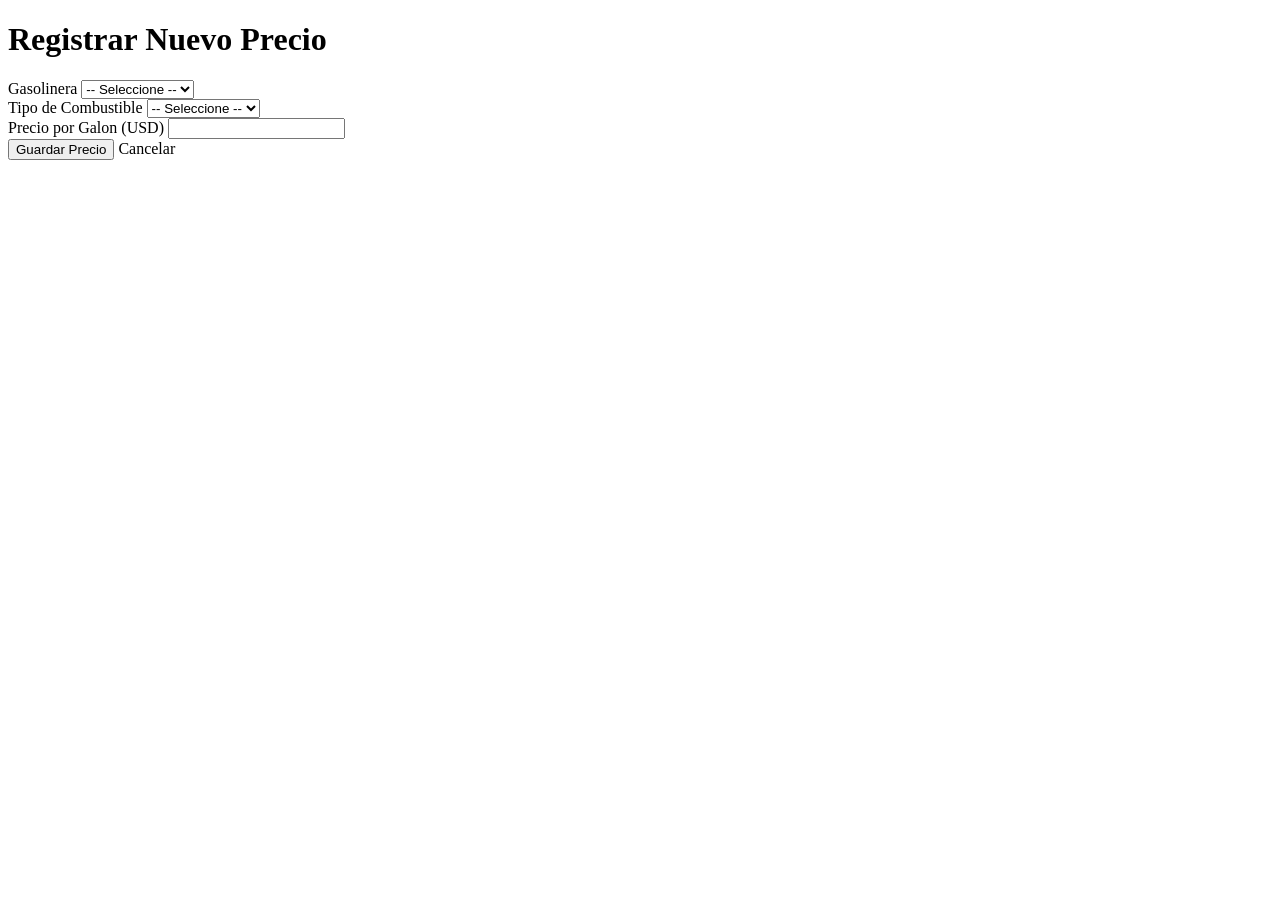
<file: src/main/resources/templates/admin/precio-form.html>
<!DOCTYPE html>
<html xmlns:th="http://www.thymeleaf.org">
<head th:replace="fragments/header :: head('Admin - Nuevo Precio')"></head>
<body>
<nav th:replace="fragments/header :: navbar"></nav>
<div class="container my-5">
    <h1 class="fw-bold mb-4">Registrar Nuevo Precio</h1>
    <div class="card shadow-sm">
        <div class="card-body">
            <form th:action="@{/admin/precios/guardar}" th:object="${precio}" method="post">
                <div class="mb-3">
                    <label class="form-label">Gasolinera</label>
                    <select class="form-select" th:field="*{gasolinera.id}" required>
                        <option value="">-- Seleccione --</option>
                        <option th:each="g : ${gasolineras}" th:value="${g.id}" th:text="${g.nombre}"></option>
                    </select>
                </div>
                <div class="mb-3">
                    <label class="form-label">Tipo de Combustible</label>
                    <select class="form-select" th:field="*{tipoCombustible.id}" required>
                        <option value="">-- Seleccione --</option>
                        <option th:each="t : ${tipos}" th:value="${t.id}" th:text="${t.nombre}"></option>
                    </select>
                </div>
                <div class="mb-3">
                    <label class="form-label">Precio por Galon (USD)</label>
                    <input type="number" step="0.01" min="0.01" class="form-control" th:field="*{precioGalon}" required/>
                </div>
                <button type="submit" class="btn btn-primary">Guardar Precio</button>
                <a th:href="@{/admin/precios}" class="btn btn-outline-secondary ms-2">Cancelar</a>
            </form>
        </div>
    </div>
</div>
<div th:replace="fragments/footer :: footer"></div>
</body>
</html>
</file>
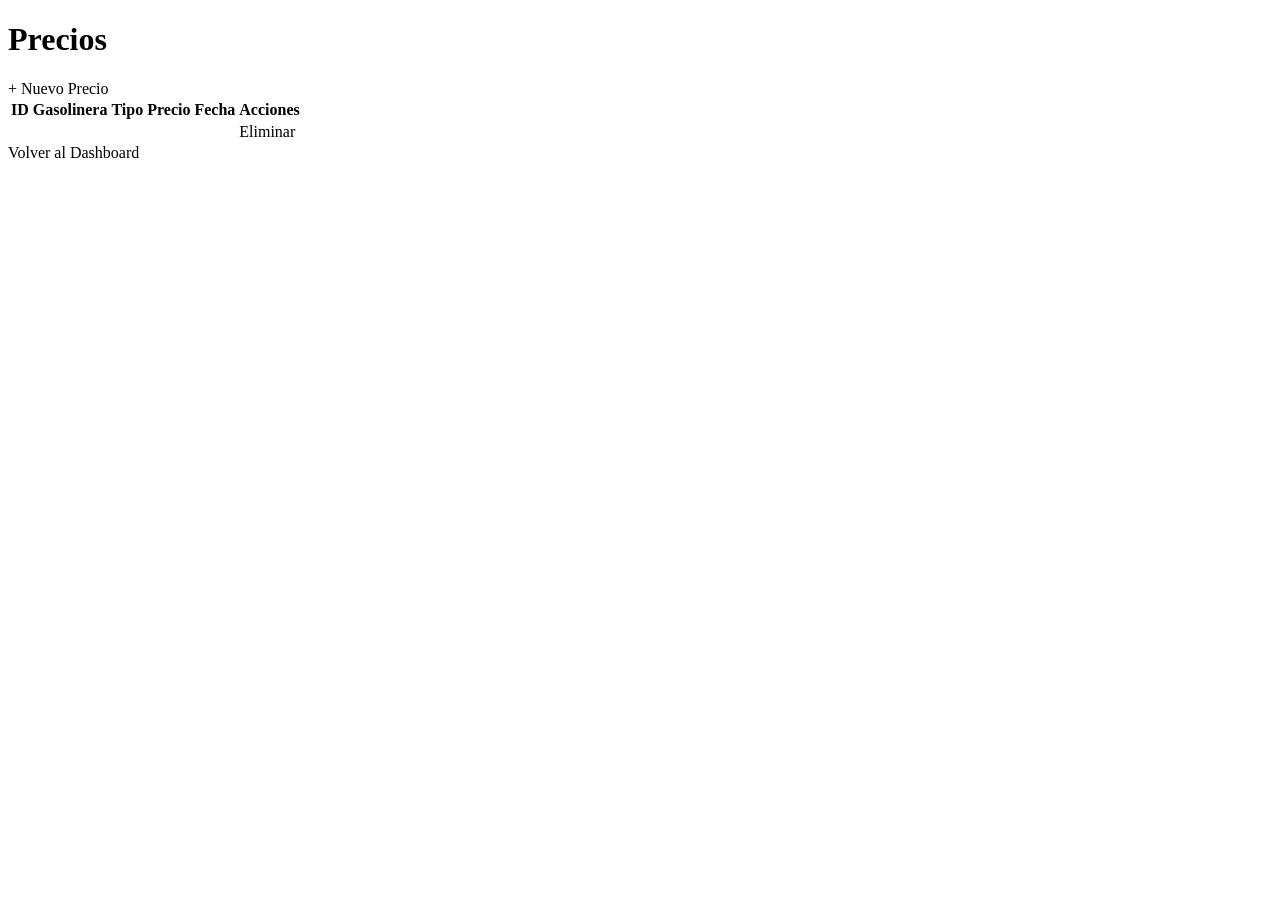
<file: src/main/resources/templates/admin/precios.html>
<!DOCTYPE html>
<html xmlns:th="http://www.thymeleaf.org">
<head th:replace="fragments/header :: head('Admin - Precios')"></head>
<body>
<nav th:replace="fragments/header :: navbar"></nav>
<div class="container my-5">
    <div class="d-flex justify-content-between align-items-center mb-4">
        <h1 class="fw-bold">Precios</h1>
        <a th:href="@{/admin/precios/nuevo}" class="btn btn-success">+ Nuevo Precio</a>
    </div>
    <div th:if="${mensaje}" class="alert alert-success" th:text="${mensaje}"></div>
    <table class="table table-hover table-striped">
        <thead class="table-dark">
            <tr><th>ID</th><th>Gasolinera</th><th>Tipo</th><th>Precio</th><th>Fecha</th><th>Acciones</th></tr>
        </thead>
        <tbody>
            <tr th:each="p : ${precios}">
                <td th:text="${p.id}"></td>
                <td th:text="${p.gasolinera.nombre}"></td>
                <td th:text="${p.tipoCombustible.nombre}"></td>
                <td class="fw-bold" th:text="'$' + ${p.precioGalon}"></td>
                <td th:text="${p.fechaActualizacion}"></td>
                <td>
                    <a th:href="@{/admin/precios/eliminar/{id}(id=${p.id})}" class="btn btn-sm btn-danger"
                       onclick="return confirm('Eliminar este precio?')">Eliminar</a>
                </td>
            </tr>
        </tbody>
    </table>
    <a th:href="@{/admin}" class="btn btn-outline-secondary">Volver al Dashboard</a>
</div>
<div th:replace="fragments/footer :: footer"></div>
</body>
</html>
</file>
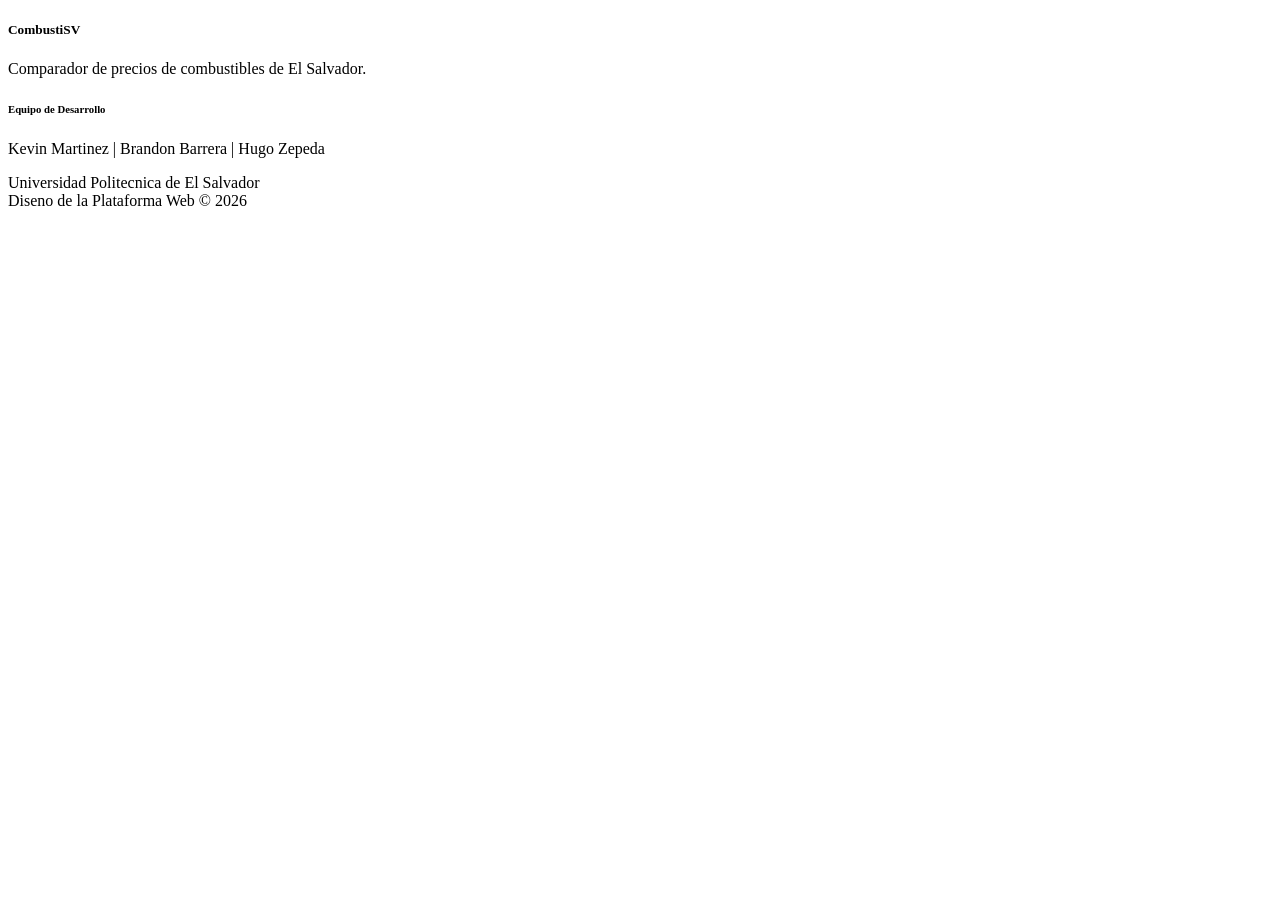
<file: src/main/resources/templates/fragments/footer.html>
<!DOCTYPE html>
<html xmlns:th="http://www.thymeleaf.org">
<body>
<footer th:fragment="footer" class="bg-dark text-white py-4 mt-5">
    <div class="container">
        <div class="row">
            <div class="col-md-4">
                <h5><span class="text-warning">Combusti</span>SV</h5>
                <p class="text-muted">Comparador de precios de combustibles de El Salvador.</p>
            </div>
            <div class="col-md-4">
                <h6>Equipo de Desarrollo</h6>
                <p class="text-muted small">Kevin Martinez | Brandon Barrera | Hugo Zepeda</p>
            </div>
            <div class="col-md-4 text-md-end">
                <p class="text-muted small">Universidad Politecnica de El Salvador<br/>
                   Diseno de la Plataforma Web &copy; 2026</p>
            </div>
        </div>
    </div>
</footer>
<script src="https://cdn.jsdelivr.net/npm/bootstrap@5.3.0/dist/js/bootstrap.bundle.min.js"></script>
</body>
</html>
</file>
